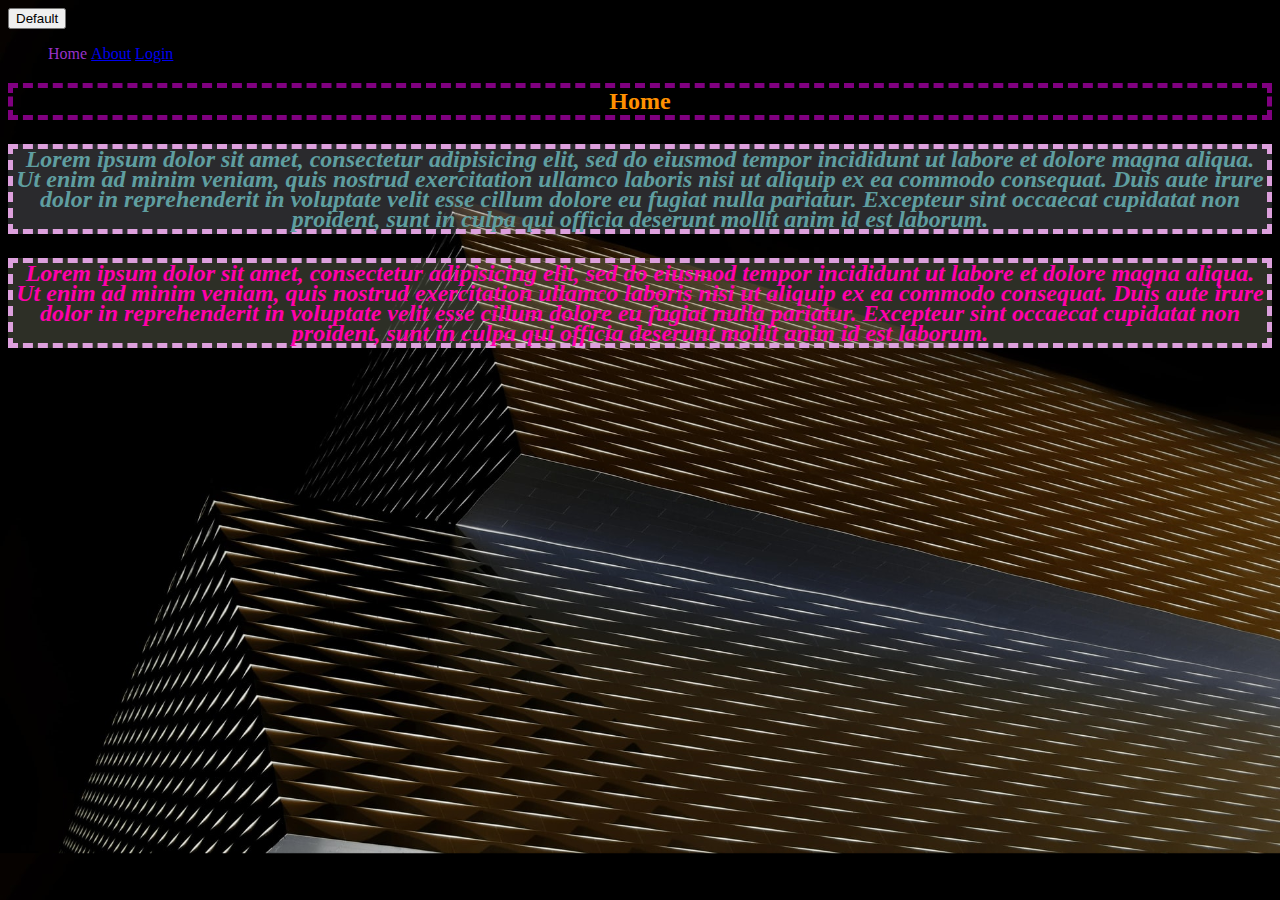
<file: Section_06/index.html>
<!DOCTYPE html>
<html>
<head>
  <title>My first website!</title>

  <link rel="stylesheet" type="text/css" href="style.css">

</head>
<body>
  <button class="btn btn-primary">Default</button>
  <header>
    <nav>
      <ul>
        <li>Home</li>
        <li><a href="about.html">About</a></li>
        <li><a href="login.html">Login</a></li>
      </ul>
    </nav>
  </header>
  <section>
    <h2>Home</h2>
   
    <div id="div1">
    <p class="webtext active">Lorem ipsum dolor sit amet, consectetur adipisicing elit, sed do eiusmod
    tempor incididunt ut labore et dolore magna aliqua. Ut enim ad minim veniam,
    quis nostrud exercitation ullamco laboris nisi ut aliquip ex ea commodo
    consequat. Duis aute irure dolor in reprehenderit in voluptate velit esse
    cillum dolore eu fugiat nulla pariatur. Excepteur sint occaecat cupidatat non
    proident, sunt in culpa qui officia deserunt mollit anim id est laborum.</p>
  </div>

  <div id="div2">
    <p class="webtext">Lorem ipsum dolor sit amet, consectetur adipisicing elit, sed do eiusmod
    tempor incididunt ut labore et dolore magna aliqua. Ut enim ad minim veniam,
    quis nostrud exercitation ullamco laboris nisi ut aliquip ex ea commodo
    consequat. Duis aute irure dolor in reprehenderit in voluptate velit esse
    cillum dolore eu fugiat nulla pariatur. Excepteur sint occaecat cupidatat non
    proident, sunt in culpa qui officia deserunt mollit anim id est laborum.</p>
  </div>

  </section>
</body>
</html>
</file>
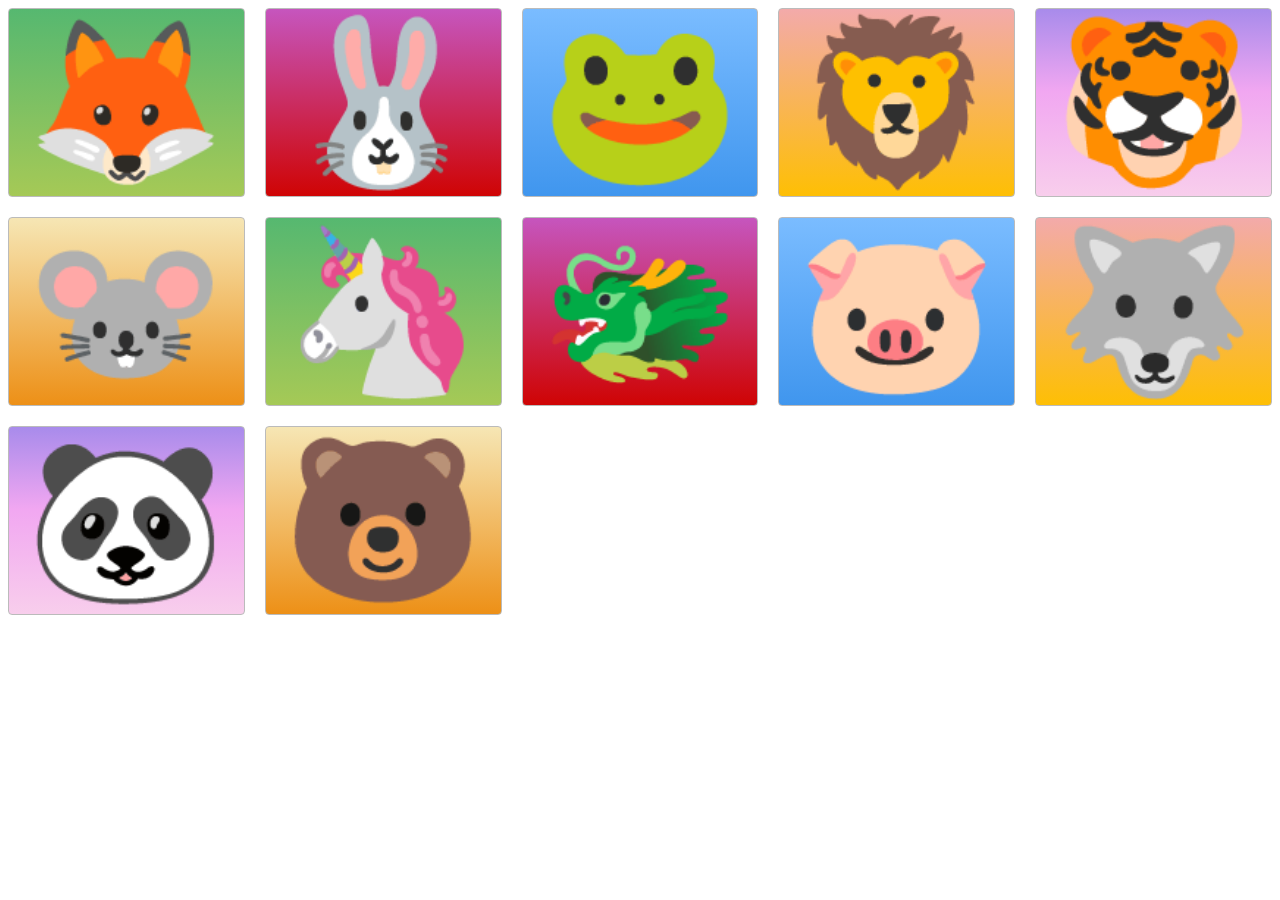
<file: Section_09/index.html>
<!DOCTYPE html>
<html>
<head>
  <title>Grid Master</title>
  <link rel="stylesheet" type="text/css" href="./style.css">
</head>
<body>
  <div class="container">
    <div class="zone green">🦊</div>
    <div class="zone red">🐰</div>
    <div class="zone blue">🐸</div>
    <div class="zone yellow">🦁</div>
    <div class="zone purple">🐯</div>
    <div class="zone brown">🐭</div>
    <div class="zone green">🦄</div>
    <div class="zone red">🐲</div>
    <div class="zone blue">🐷</div>
    <div class="zone yellow">🐺</div>
    <div class="zone purple">🐼</div>
    <div class="zone brown">🐻</div>
  </div>
</body>
</html>
</file>
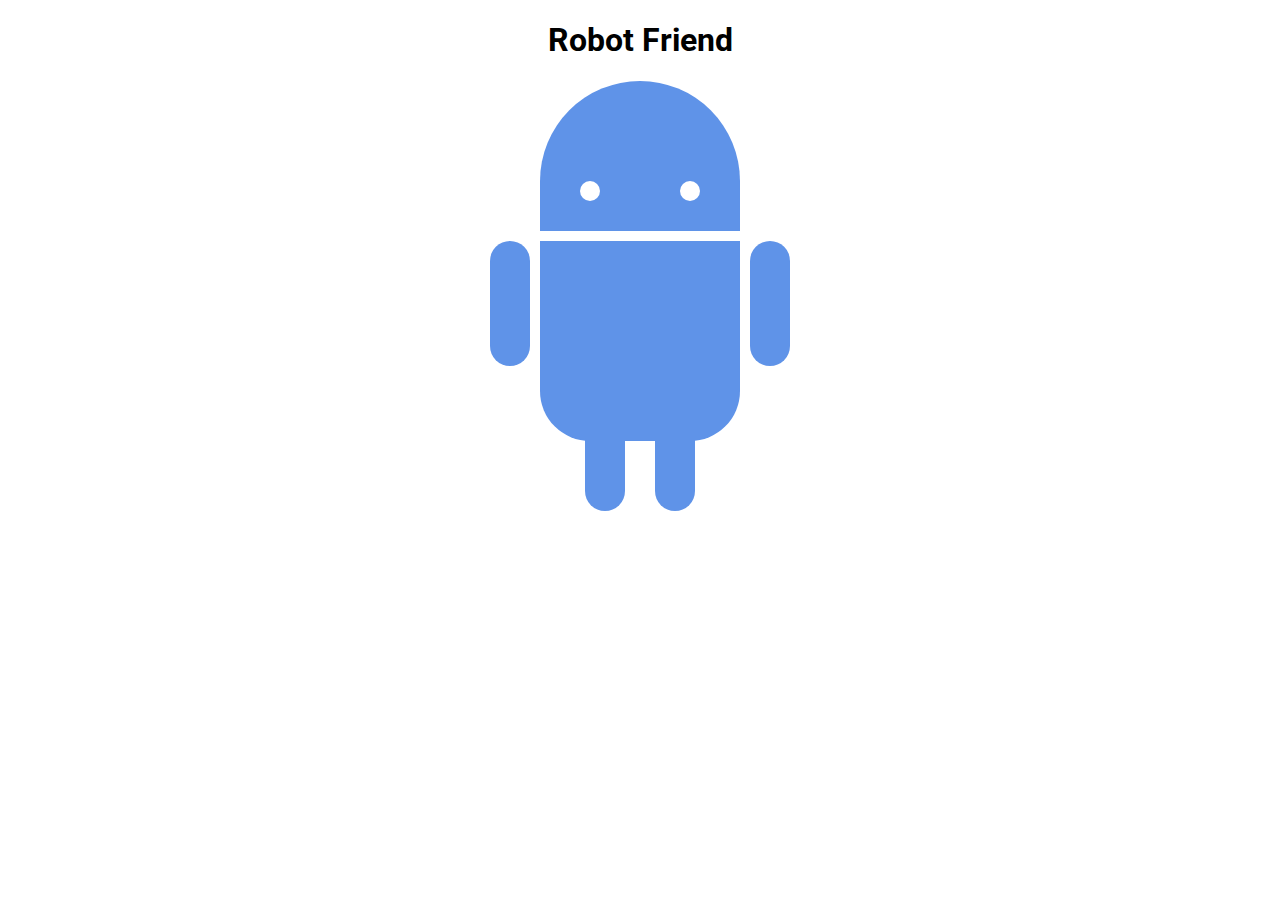
<file: Section_07/Robot_Ex1/index.html>
<!DOCTYPE html>
<html>
<head>
	<title>RoboPage</title>
	<link rel="stylesheet" type="text/css" href="style.css">
	<link href="https://fonts.googleapis.com/css?family=Roboto" rel="stylesheet">
</head>
<body>
	<h1>Robot Friend</h1>
	<div class="robots">
		<div class="android"> 
			<div class="head"> 
				<div class="eyes"> 
					<div class="left_eye"></div> 
					<div class="right_eye"></div>
				</div> 
			</div> 
			<div class="upper_body"> 
				<div class="left_arm"></div> 
				<div class="torso"></div> 
				<div class="right_arm"></div> 
			</div> 
			<div class="lower_body"> 
				<div class="left_leg"></div> 
				<div class="right_leg"></div> 
			</div> 
		</div>
	</div>
</body>
</html>
</file>
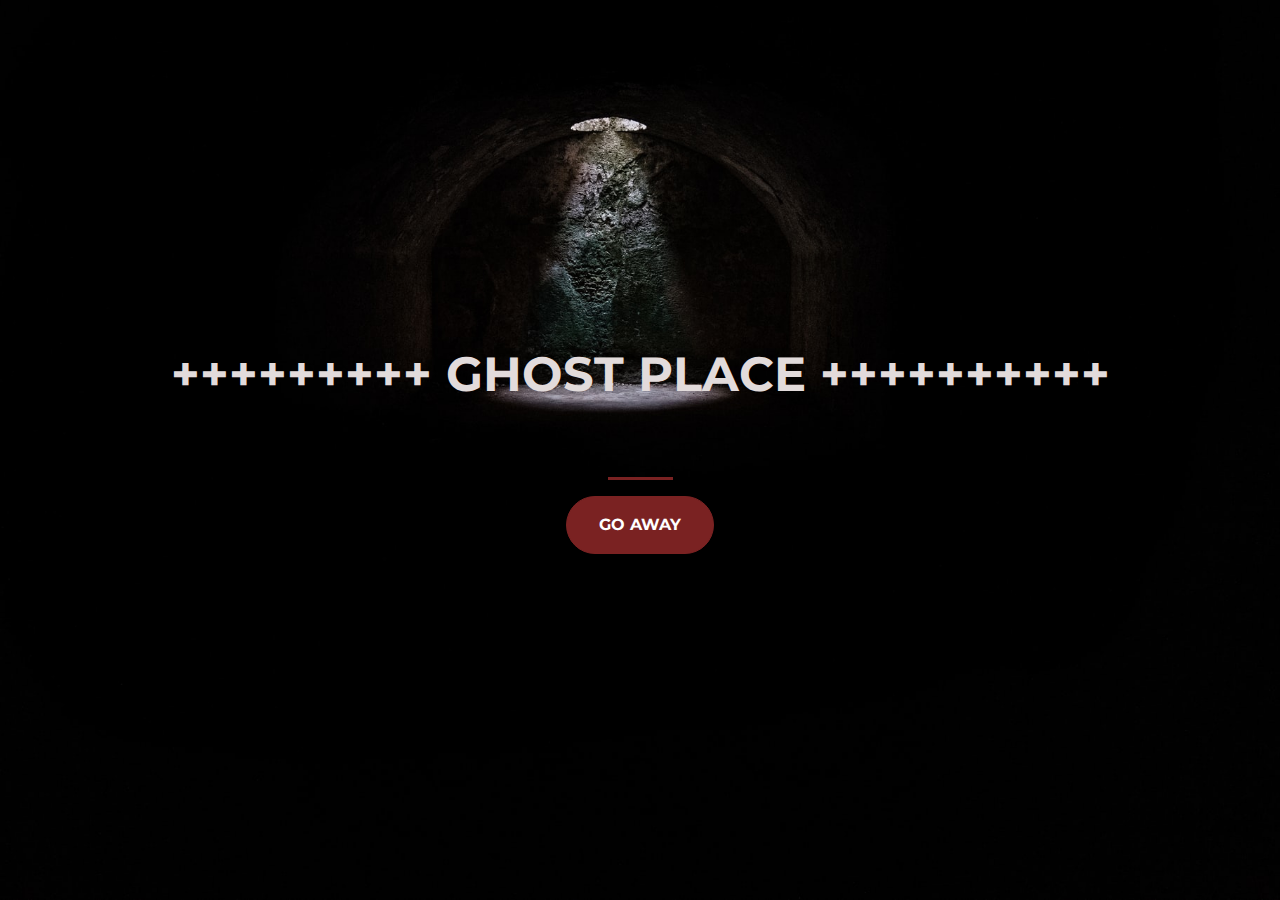
<file: Section_08/Startup_Landing_page/index.html>
<!DOCTYPE html>
<html>
  <head>
    <title>GhostPlace</title>
    <!-- Required meta tags -->
    <meta charset="utf-8">
    <meta name="viewport" content="width=device-width, initial-scale=1, shrink-to-fit=no">

    <!-- Google Fonts -->
    <link href="https://fonts.googleapis.com/css?family=Montserrat" rel="stylesheet">

    <!-- Bootstrap CSS from a CDN. This way you don't have to include the bootstrap file yourself -->
    <link rel="stylesheet" href="https://stackpath.bootstrapcdn.com/bootstrap/4.3.1/css/bootstrap.min.css" integrity="sha384-ggOyR0iXCbMQv3Xipma34MD+dH/1fQ784/j6cY/iJTQUOhcWr7x9JvoRxT2MZw1T" crossorigin="anonymous">
    
    <!-- Your own stylesheet -->
    <link rel="stylesheet" type="text/css" href="style.css">
  </head>
  <body>

    <div class="container d-flex align-items-center h-100">
      <div class="row">
        <header class="text-center col-12 ">
          <h1 class="text-uppercase">
            <strong> +++++++++ Ghost Place ++++++++++ </strong>
          </h1>

        </header>
        <div class="buffer col-12"></div>
        <section class="text-center col-12">
          <hr>
          <button class="btn btn-primary btn-xl">Go Away</button>  
        </section>
      </div>
    </div>
    
  </body>
</html>
</file>
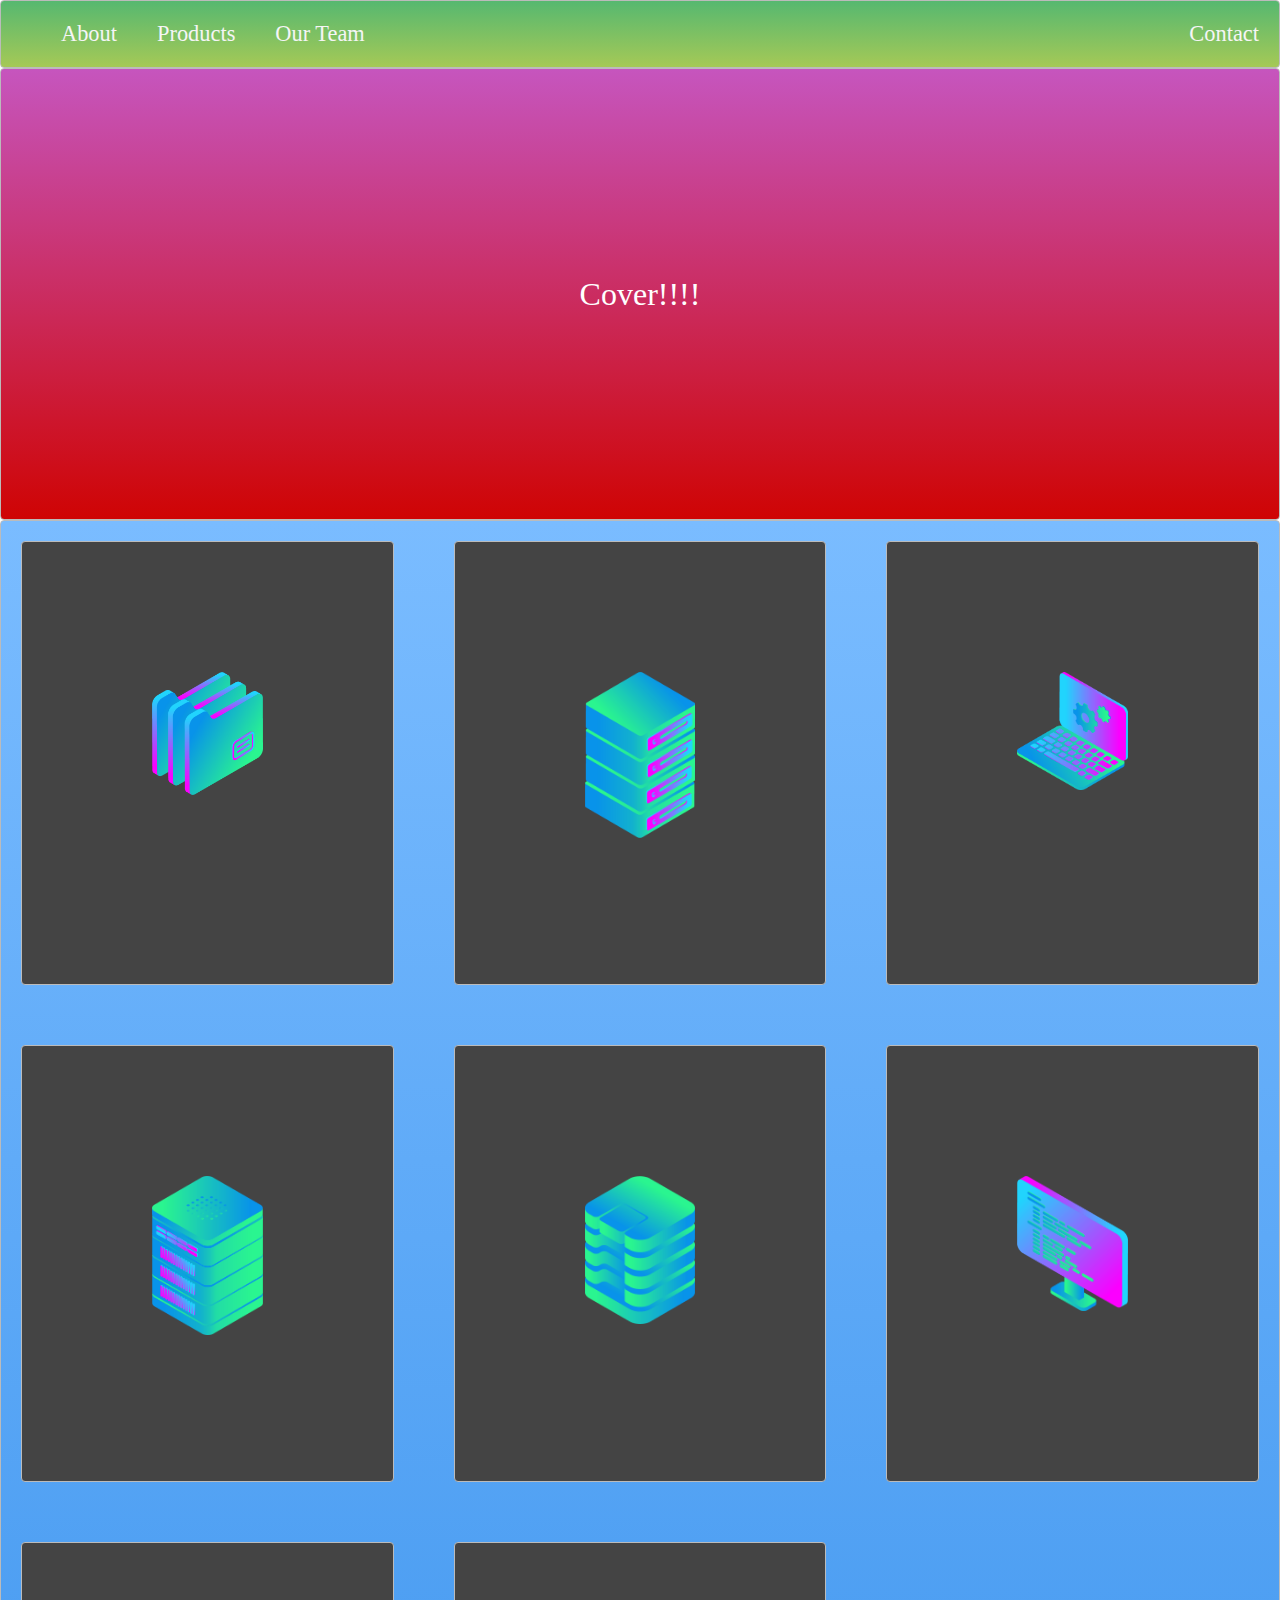
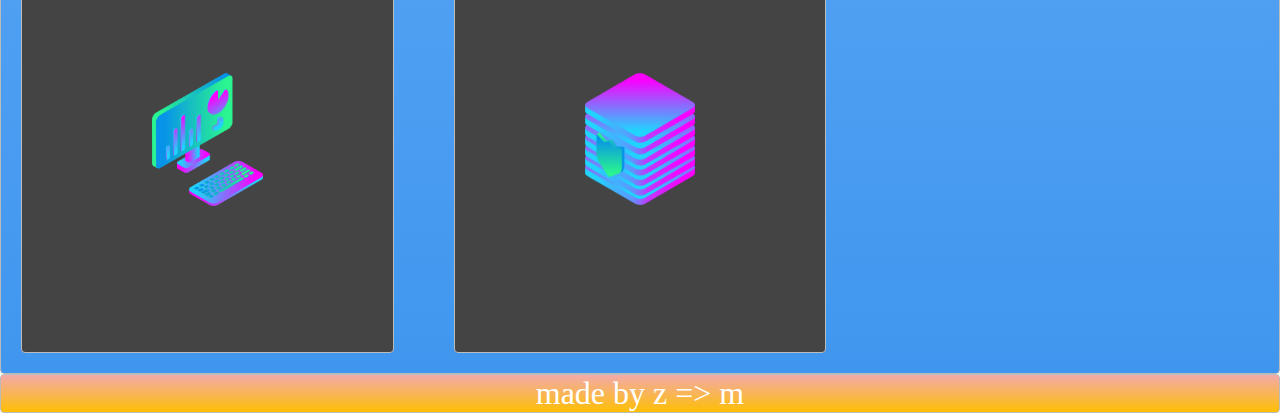
<file: Section_09/project-layout/index.html>
<!DOCTYPE html>
<html>
<head>
  <title>Layout Master</title>
  <link rel="stylesheet" type="text/css" href="./style.css">
</head>
<body>
  <nav class="zone green">
    <ul class="main-nav">
        <li><a href="">About</a></li>
        <li><a href="">Products</a></li>
        <li><a href="">Our Team</a></li>
        <li class="push"><a href="">Contact</a></li>
    </ul>
  </nav>
  <div class="container zone red">Cover!!!!</div>
  <div class="zone blue grid-wrapper">
    <div class="box zone"><img src="./img/files_2.png"></div>
    <div class="box zone"><img src="./img/server_2_2.png"></div>
    <div class="box zone"><img src="./img/monitor_settings_2.png"></div>
    <div class="box zone"><img src="./img/server_3.png"></div>
    <div class="box zone"><img src="./img/data_storage_2_2.png"></div>
    <div class="box zone"><img src="./img/monitor_coding_2.png"></div>
    <div class="box zone"><img src="./img/desktop_analytics_2.png"></div>
    <div class="box zone"><img src="./img/server_safe_2.png"></div>
  </div>
  <footer class="zone yellow">made by z => m</footer>
</div>
</body>
</html>
</file>
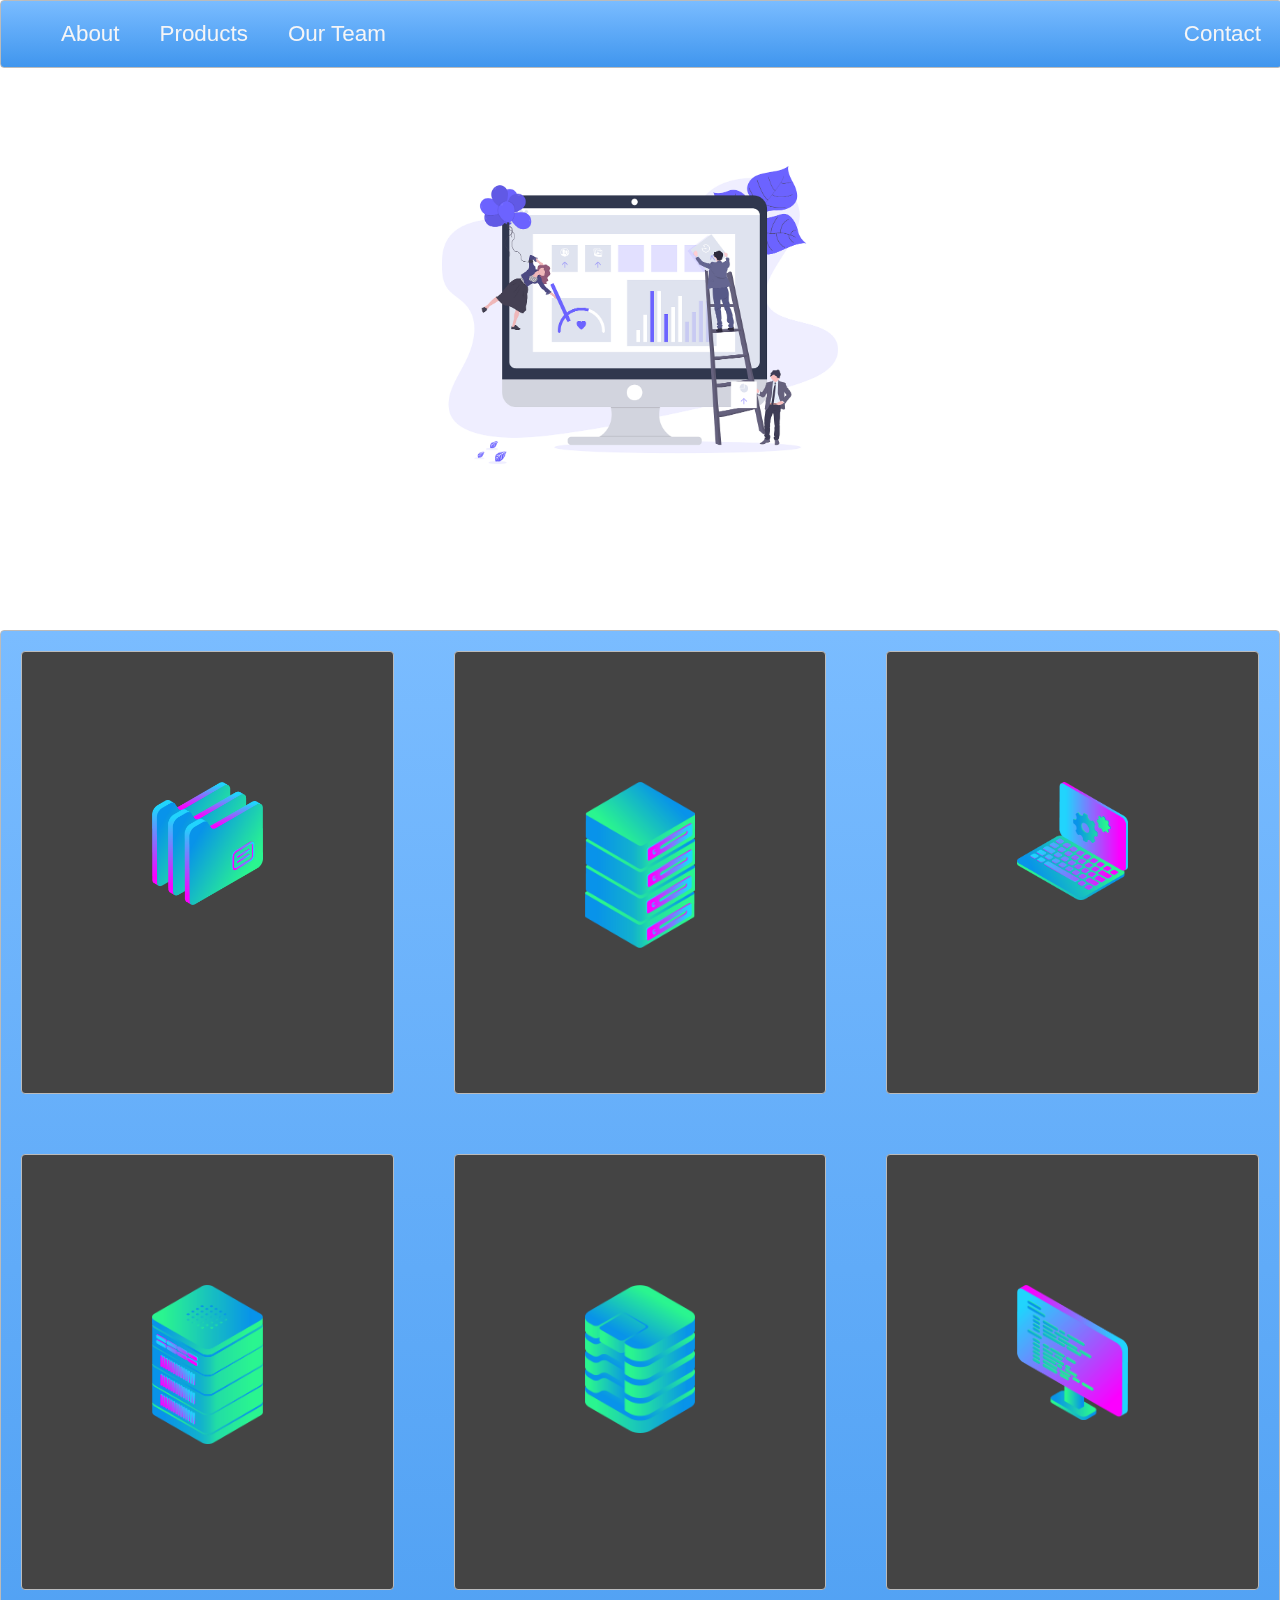
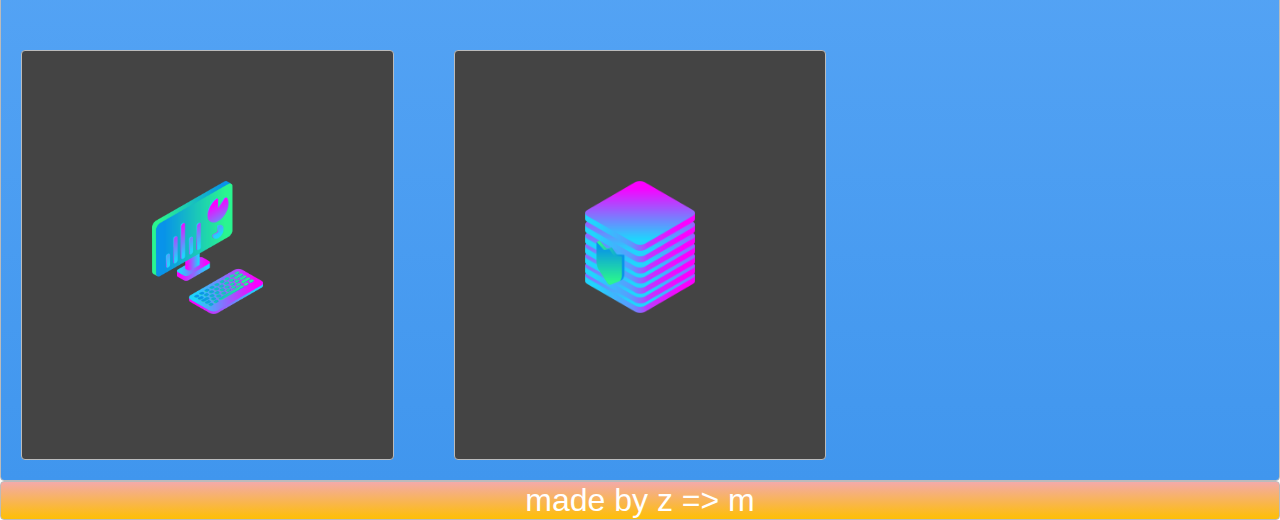
<file: Section_09/project-prettify/index.html>
<!DOCTYPE html>
<html>
<head>
  <title>Layout Master</title>
  <link rel="stylesheet" type="text/css" href="./style.css">
</head>
<body>
  <nav class="zone blue sticky">
      <ul class="main-nav">
          <li><a href="">About</a></li>
          <li><a href="">Products</a></li>
          <li><a href="">Our Team</a></li>
          <li class="push"><a href="">Contact</a></li>
  </ul>
  </nav>
  <div class="container"><img class="cover" src="./img/undraw.png"></div>
  <div class="zone blue grid-wrapper">
    <div class="box zone"><img src="./img/files_2.png"></div>
    <div class="box zone"><img src="./img/server_2_2.png"></div>
    <div class="box zone"><img src="./img/monitor_settings_2.png"></div>
    <div class="box zone"><img src="./img/server_3.png"></div>
    <div class="box zone"><img src="./img/data_storage_2_2.png"></div>
    <div class="box zone"><img src="./img/monitor_coding_2.png"></div>
    <div class="box zone"><img src="./img/desktop_analytics_2.png"></div>
    <div class="box zone"><img src="./img/server_safe_2.png"></div>
  </div>
  <footer class="zone yellow">made by z => m</footer>
</div>
</body>
</html>
</file>
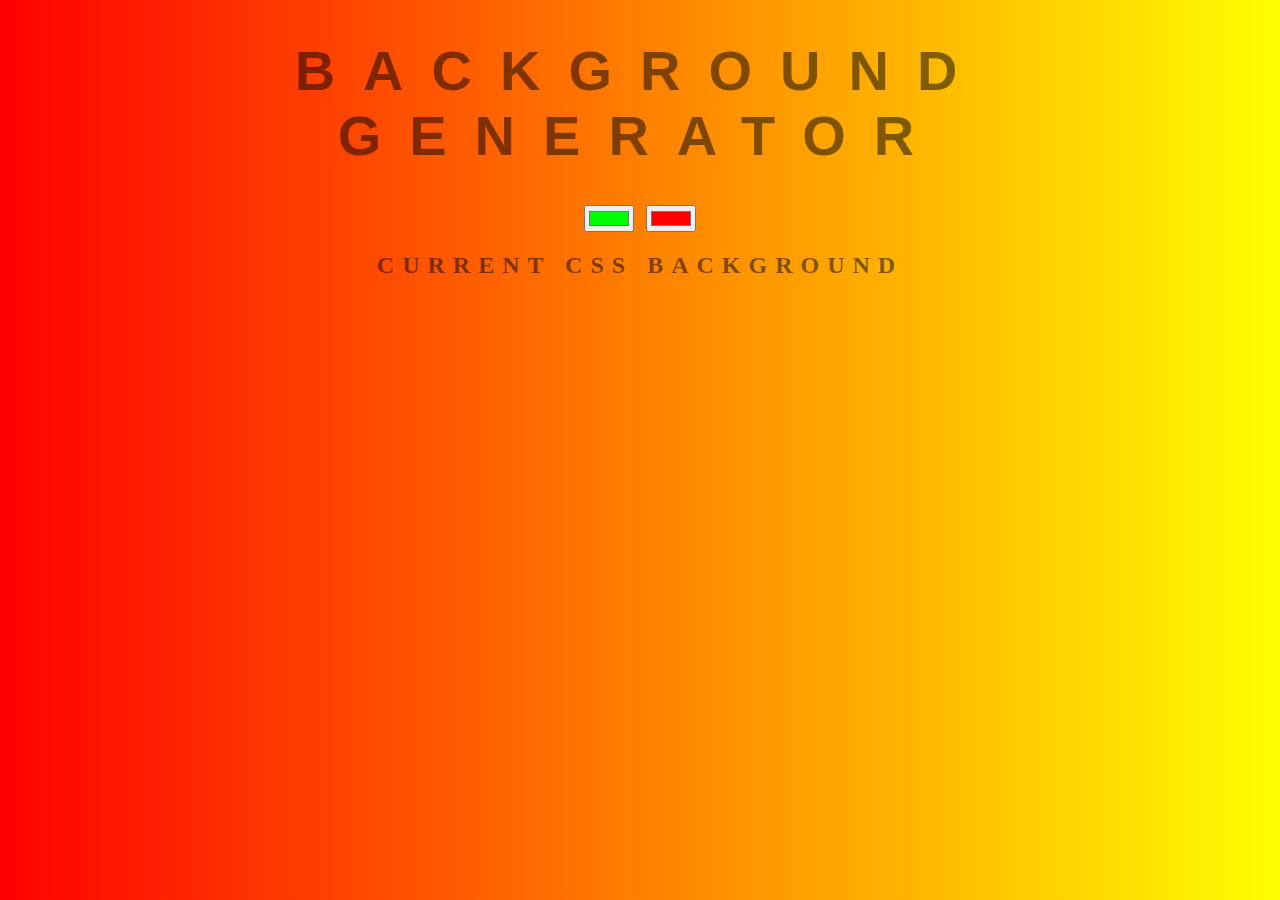
<file: Section_12/BackGroundgenerator/index.html>
<!DOCTYPE html>
<html>
<head>
	<title>Gradient Background</title>
	<link rel="stylesheet" type="text/css" href="style.css">
</head>
<body id="gradient">
	<h1>Background Generator</h1>
	<input class="color1" type="color" name="color1" value="#00ff00">
	<input class="color2" type="color" name="color2" value="#ff0000">
	<h2>Current CSS Background</h2>
	<h3></h3>
	<script type="text/javascript" src="script.js"></script>
</body>
</html>
</file>
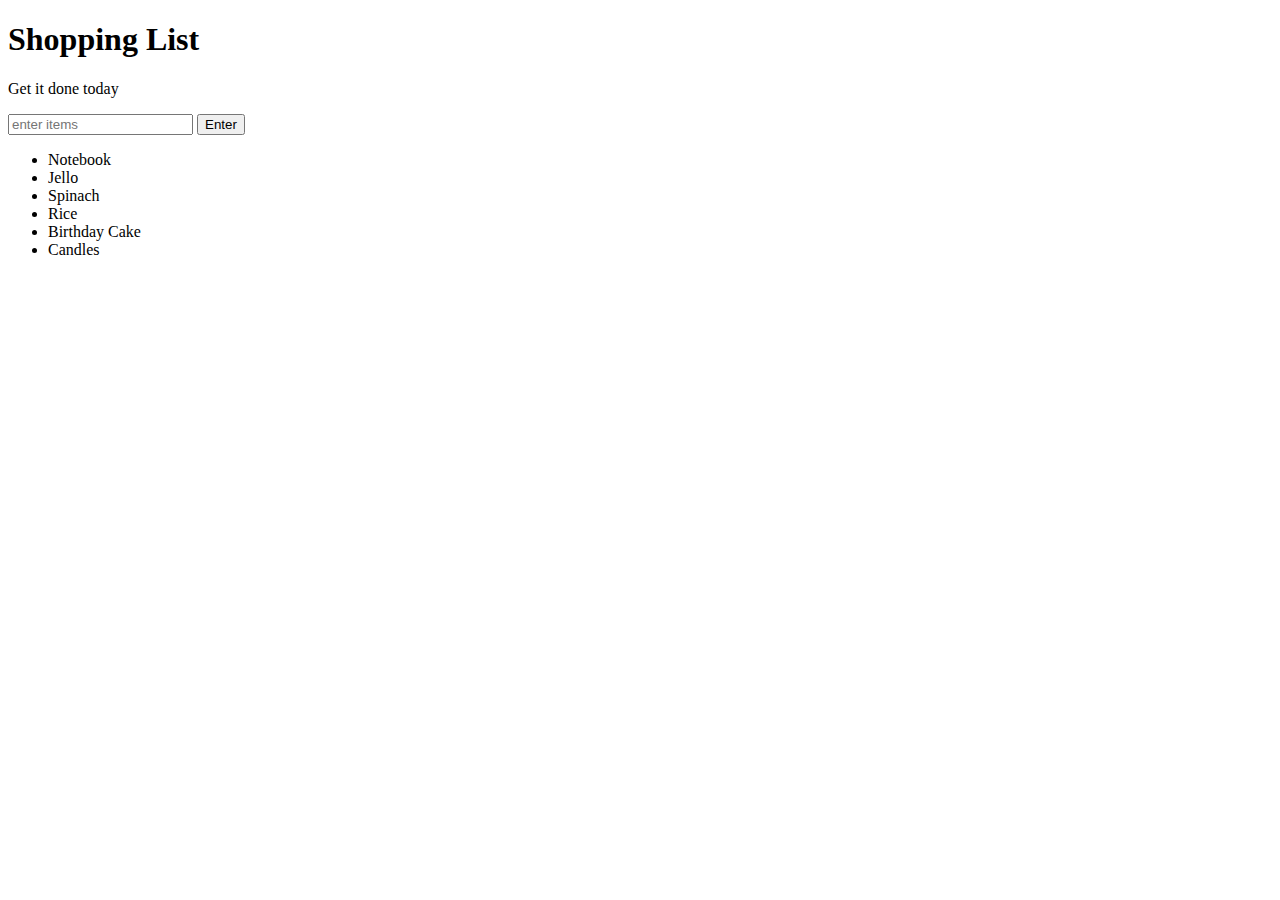
<file: Section_12/DOM_Events/index.html>
<!DOCTYPE html>
<html>
<head>
	<title>Javascript + DOM</title>
	<link rel="stylesheet" type="text/css" href="style.css">
</head>
<body>
	<h1>Shopping List</h1>
	<p id="first">Get it done today</p>
	<input id="userinput" type="text" placeholder="enter items">
	<button id="enter">Enter</button>
	<ul>
		<li class="bold red" random="23">Notebook</li>
		<li>Jello</li>
		<li>Spinach</li>
		<li>Rice</li>
		<li>Birthday Cake</li>
		<li>Candles</li>
	</ul>
	<script type="text/javascript" src="script.js"></script>
</body>
</html>
</file>
<file: Section_06/style.css>
body {
    background-image: url(cyber_building.jpg);
    background-size: cover;
}

h2 {
    color: rgb(255, 145, 0);
    text-align: center;
    
    /* Add border */
    border: 5px dashed purple;

    /* Add pointer when mouse over text */
    cursor: pointer;
}

p {
    
    text-align: center;
    
    /* Add border */
    border: 5px dashed purple;

    /* Add pointer when mouse over text */
    cursor: pointer;
}

p {
    color: rgb(255, 0, 170);
    line-height: 20px;
    font-style: italic;
    font-weight: bold;
    font-size: 150%;
    font-family: 'Poiret One', cursive;
    
}

img {

    float: left;
}

footer {
    clear: both;
    text-align: center;
    color: azure;
   
   
}



li {
    color: darkorchid;

    /* Remove dots from list */
    list-style: none;

    /* Align side by side list */

    display: inline;
}

/* Apply style by class */
.webtext{
    border: 5px dashed plum;
}

.active{
    color: cadetblue;
}

/* Apply style by id */
#div1{
    background: rgba(209, 209, 223, 0.2);
}

#div2{
    background: rgba(226, 235, 189, 0.2);
}
</file>
<file: Section_09/style.css>
.container{
    display: grid;
    gap: 20px;
    grid-template-columns: repeat(auto-fill, minmax(200px, 1fr));
    grid-template-rows: 1fr;
}
.zone {
    cursor:pointer;
    /* display:inline-block; Using display grid avobe instead */
    text-align: center;
    font-size:10em;
    border-radius:4px;
    border:1px solid #bbb;
    transition: all 0.3s linear;
}

.zone:hover {
    -webkit-box-shadow:rgba(0,0,0,0.8) 0px 5px 15px, inset rgba(0,0,0,0.15) 0px -10px 20px;
    -moz-box-shadow:rgba(0,0,0,0.8) 0px 5px 15px, inset rgba(0,0,0,0.15) 0px -10px 20px;
    -o-box-shadow:rgba(0,0,0,0.8) 0px 5px 15px, inset rgba(0,0,0,0.15) 0px -10px 20px;
    box-shadow:rgba(0,0,0,0.8) 0px 5px 15px, inset rgba(0,0,0,0.15) 0px -10px 20px;
}


/*https://paulund.co.uk/how-to-create-shiny-css-buttons*/
/***********************************************************************
 *  Green Background
 **********************************************************************/
.green{
    background: #56B870; /* Old browsers */
    background: -moz-linear-gradient(top, #56B870 0%, #a5c956 100%); /* FF3.6+ */
    background: -webkit-gradient(linear, left top, left bottom, color-stop(0%,#56B870), color-stop(100%,#a5c956)); /* Chrome,Safari4+ */
    background: -webkit-linear-gradient(top, #56B870 0%,#a5c956 100%); /* Chrome10+,Safari5.1+ */
    background: -o-linear-gradient(top, #56B870 0%,#a5c956 100%); /* Opera 11.10+ */
    background: -ms-linear-gradient(top, #56B870 0%,#a5c956 100%); /* IE10+ */
    background: linear-gradient(top, #56B870 0%,#a5c956 100%); /* W3C */
}

/***********************************************************************
 *  Red Background
 **********************************************************************/
.red{
    background: #C655BE; /* Old browsers */
    background: -moz-linear-gradient(top, #C655BE 0%, #cf0404 100%); /* FF3.6+ */
    background: -webkit-gradient(linear, left top, left bottom, color-stop(0%,#C655BE), color-stop(100%,#cf0404)); /* Chrome,Safari4+ */
    background: -webkit-linear-gradient(top, #C655BE 0%,#cf0404 100%); /* Chrome10+,Safari5.1+ */
    background: -o-linear-gradient(top, #C655BE 0%,#cf0404 100%); /* Opera 11.10+ */
    background: -ms-linear-gradient(top, #C655BE 0%,#cf0404 100%); /* IE10+ */
    background: linear-gradient(top, #C655BE 0%,#cf0404 100%); /* W3C */
}

/***********************************************************************
 *  Yellow Background
 **********************************************************************/
.yellow{
    background: #F3AAAA; /* Old browsers */
    background: -moz-linear-gradient(top, #F3AAAA 0%, #febf04 100%); /* FF3.6+ */
    background: -webkit-gradient(linear, left top, left bottom, color-stop(0%,#F3AAAA), color-stop(100%,#febf04)); /* Chrome,Safari4+ */
    background: -webkit-linear-gradient(top, #F3AAAA 0%,#febf04 100%); /* Chrome10+,Safari5.1+ */
    background: -o-linear-gradient(top, #F3AAAA 0%,#febf04 100%); /* Opera 11.10+ */
    background: -ms-linear-gradient(top, #F3AAAA 0%,#febf04 100%); /* IE10+ */
    background: linear-gradient(top, #F3AAAA 0%,#febf04 100%); /* W3C */
}

/***********************************************************************
 *  Blue Background
 **********************************************************************/
.blue{
    background: #7abcff; /* Old browsers */
    background: -moz-linear-gradient(top, #7abcff 0%, #60abf8 44%, #4096ee 100%); /* FF3.6+ */
    background: -webkit-gradient(linear, left top, left bottom, color-stop(0%,#7abcff), color-stop(44%,#60abf8), color-stop(100%,#4096ee)); /* Chrome,Safari4+ */
    background: -webkit-linear-gradient(top, #7abcff 0%,#60abf8 44%,#4096ee 100%); /* Chrome10+,Safari5.1+ */
    background: -o-linear-gradient(top, #7abcff 0%,#60abf8 44%,#4096ee 100%); /* Opera 11.10+ */
    background: -ms-linear-gradient(top, #7abcff 0%,#60abf8 44%,#4096ee 100%); /* IE10+ */
    background: linear-gradient(top, #7abcff 0%,#60abf8 44%,#4096ee 100%); /* W3C */
}

/***********************************************************************
 *  Purple Background
 **********************************************************************/
.purple {
    background: #A88BEB; /* Old browsers */
    background: -moz-linear-gradient(top, #A88BEB 0%, #F1A7F1 44%, #F8CEEC 100%); /* FF3.6+ */
    background: -webkit-gradient(linear, left top, left bottom, color-stop(0%,#A88BEB), color-stop(44%,#F1A7F1), color-stop(100%,#F8CEEC)); /* Chrome,Safari4+ */
    background: -webkit-linear-gradient(top, #A88BEB 0%,#F1A7F1 44%,#F8CEEC 100%); /* Chrome10+,Safari5.1+ */
    background: -o-linear-gradient(top, #A88BEB 0%,#F1A7F1 44%,#F8CEEC 100%); /* Opera 11.10+ */
    background: -ms-linear-gradient(top, #A88BEB 0%,#F1A7F1 44%,#F8CEEC 100%); /* IE10+ */
    background: linear-gradient(top, #A88BEB 0%,#F1A7F1 44%,#F8CEEC 100%); /* W3C */
}

/***********************************************************************
 *  Brown Background
 **********************************************************************/
.brown {
    background: #f6e6b4; /* Old browsers */
    background: -moz-linear-gradient(top, #f6e6b4 0%, #ed9017 100%); /* FF3.6+ */
    background: -webkit-gradient(linear, left top, left bottom, color-stop(0%,#f6e6b4), color-stop(100%,#ed9017)); /* Chrome,Safari4+ */
    background: -webkit-linear-gradient(top, #f6e6b4 0%,#ed9017 100%); /* Chrome10+,Safari5.1+ */
    background: -o-linear-gradient(top, #f6e6b4 0%,#ed9017 100%); /* Opera 11.10+ */
    background: -ms-linear-gradient(top, #f6e6b4 0%,#ed9017 100%); /* IE10+ */
    background: linear-gradient(top, #f6e6b4 0%,#ed9017 100%); /* W3C */
    filter: progid:DXImageTransform.Microsoft.gradient( startColorstr='#f6e6b4', endColorstr='#ed9017',GradientType=0 ); /* IE6-9 */
}
</file>
<file: Section_07/Robot_Ex1/style.css>
h1 {
	text-align: center;
	font-family: 'Roboto', sans-serif;
}

.robots {
	flex-wrap: wrap;
	display: flex;
	justify-content: center;
}

.head, 
.left_arm, 
.torso, 
.right_arm, 
.left_leg, 
.right_leg {
	 background-color: #5f93e8;
}

.head { 
	width: 200px; 
	margin: 0 auto; 
	height: 150px; 
	border-radius: 200px 200px 0 0; 
	margin-bottom: 10px;
} 

.eyes {
	display: flex;
}

.head:hover {
	width: 300px;
    transition: 1s ease-in-out;
}

.upper_body { 
	width: 300px; 
	height: 150px;
	display: flex; 
	
} 

.left_arm, .right_arm { 
	width: 40px; 
	height: 125px;
	border-radius: 100px; 
} 

.left_arm { 
	margin-right: 10px; 
} 

.right_arm { 
	margin-left: 10px; 
} 

.torso { 
	width: 200px; 
	height: 200px;
	border-radius: 0 0 50px 50px; 
	
} 

.lower_body { 
	display: flex;
	width: 200px; 
	height: 200px;
	/* This is another useful property. Hmm what do you think it does?*/
	margin: 0 auto;

} 

.left_leg, .right_leg { 
	width: 40px; 
	height: 120px;
	border-radius: 0 0 100px 100px; 
} 

.left_leg { 
	margin-left: 45px; 
} 

.left_leg:hover {
	-webkit-transform: rotate(20deg);
    -moz-transform: rotate(20deg);
    -o-transform: rotate(20deg);
    -ms-transform: rotate(20deg);
    transform: rotate(20deg);
}

.right_leg { 
	margin-left: 30px; 
}

.left_eye, .right_eye { 
	width: 20px; 
	height: 20px; 
	border-radius: 15px; 
	background-color: white;  
} 

.left_eye { 
	/* These properties are new and you haven't encountered
	in this course. Check out CSS Tricks to see what it does! */
	position: relative; 
	top: 100px; 
	left: 40px; 
} 

.right_eye { 
	position: relative; 
	top: 100px; 
	left: 120px; 
}
</file>
<file: Section_08/Startup_Landing_page/style.css>
body,
html {
  width: 100%;
  height: 100%;
  font-family: 'Montserrat', sans-serif;
  background: url(ghostPlace.jpg) no-repeat center center fixed; 
  -webkit-background-size: cover;
  -moz-background-size: cover;
  -o-background-size: cover;
  background-size: cover;
}

h1 {
  font-size: 3rem;
    color: #e2dbdb;
}

hr {
  border-color: rgb(122, 34, 34);
  border-width: 3px;
  max-width: 65px;
}
.buffer {
  height: 50px;
}
.btn {
    font-weight: 700;
    border-radius: 300px;
    text-transform: uppercase;
}

.btn-primary {
  background-color: rgb(122, 34, 34);
  border-color: rgb(122, 34, 34);
}

.btn-primary:hover {
    background-color: rgb(150, 15, 15);
    border-color: rgb(150, 15, 15);
    border-width: 4px;
}

.btn-xl {
  padding: 1rem 2rem;

}
</file>
<file: Section_09/project-layout/style.css>
body {
    margin: 0 auto;
}

.zone {
    /*padding:30px 50px;*/
    /*cursor:pointer;*/
    color:#FFF;
    font-size:2em;
    border-radius:4px;
    border:1px solid #bbb;
    transition: all 0.3s linear;
}

.zone:hover {
    -webkit-box-shadow:rgba(0,0,0,0.8) 0px 5px 15px, inset rgba(0,0,0,0.15) 0px -10px 20px;
    -moz-box-shadow:rgba(0,0,0,0.8) 0px 5px 15px, inset rgba(0,0,0,0.15) 0px -10px 20px;
    -o-box-shadow:rgba(0,0,0,0.8) 0px 5px 15px, inset rgba(0,0,0,0.15) 0px -10px 20px;
    box-shadow:rgba(0,0,0,0.8) 0px 5px 15px, inset rgba(0,0,0,0.15) 0px -10px 20px;
}

/***********************************************************************
 *  Nav Bar
 **********************************************************************/
.main-nav {
    display: flex;
    list-style: none;
    margin: 0;
    font-size: 0.7em;
}

@media only screen and (max-width: 600px) {
    .main-nav {
        font-size: 0.5em;
        padding: 0;
    }
}

.push {
    margin-left: auto;
}

li {
    padding: 20px;
}

a {
    color: #f5f5f6;
    text-decoration: none;
}
    

/***********************************************************************
 *  Cover
 **********************************************************************/
.container {
    /*show heigh: auto*/
    height: 50vh; 
    display: flex;
    align-items: center;
    justify-content: center;
}

/***********************************************************************
 *  Grid Panel
 **********************************************************************/
.grid-wrapper {
    display: grid;
    grid-template-columns: repeat(auto-fill, minmax(350px, 1fr));
    grid-gap: 20px;
}

.box {
    background-color: #444;
    padding: 130px;
    margin: 20px;
}

.box > img {
    width: 100%;
}

/***********************************************************************
 *  Footer
 **********************************************************************/
footer {
    text-align: center;
}

/*https://paulund.co.uk/how-to-create-shiny-css-buttons*/
/***********************************************************************
 *  Green Background
 **********************************************************************/
.green {
    background: #56B870; /* Old browsers */
    background: -moz-linear-gradient(top, #56B870 0%, #a5c956 100%); /* FF3.6+ */
    background: -webkit-gradient(linear, left top, left bottom, color-stop(0%,#56B870), color-stop(100%,#a5c956)); /* Chrome,Safari4+ */
    background: -webkit-linear-gradient(top, #56B870 0%,#a5c956 100%); /* Chrome10+,Safari5.1+ */
    background: -o-linear-gradient(top, #56B870 0%,#a5c956 100%); /* Opera 11.10+ */
    background: -ms-linear-gradient(top, #56B870 0%,#a5c956 100%); /* IE10+ */
    background: linear-gradient(top, #56B870 0%,#a5c956 100%); /* W3C */
}

/***********************************************************************
 *  Red Background
 **********************************************************************/
.red {
    background: #C655BE; /* Old browsers */
    background: -moz-linear-gradient(top, #C655BE 0%, #cf0404 100%); /* FF3.6+ */
    background: -webkit-gradient(linear, left top, left bottom, color-stop(0%,#C655BE), color-stop(100%,#cf0404)); /* Chrome,Safari4+ */
    background: -webkit-linear-gradient(top, #C655BE 0%,#cf0404 100%); /* Chrome10+,Safari5.1+ */
    background: -o-linear-gradient(top, #C655BE 0%,#cf0404 100%); /* Opera 11.10+ */
    background: -ms-linear-gradient(top, #C655BE 0%,#cf0404 100%); /* IE10+ */
    background: linear-gradient(top, #C655BE 0%,#cf0404 100%); /* W3C */
}

/***********************************************************************
 *  Yellow Background
 **********************************************************************/
.yellow {
    background: #F3AAAA; /* Old browsers */
    background: -moz-linear-gradient(top, #F3AAAA 0%, #febf04 100%); /* FF3.6+ */
    background: -webkit-gradient(linear, left top, left bottom, color-stop(0%,#F3AAAA), color-stop(100%,#febf04)); /* Chrome,Safari4+ */
    background: -webkit-linear-gradient(top, #F3AAAA 0%,#febf04 100%); /* Chrome10+,Safari5.1+ */
    background: -o-linear-gradient(top, #F3AAAA 0%,#febf04 100%); /* Opera 11.10+ */
    background: -ms-linear-gradient(top, #F3AAAA 0%,#febf04 100%); /* IE10+ */
    background: linear-gradient(top, #F3AAAA 0%,#febf04 100%); /* W3C */
}

/***********************************************************************
 *  Blue Background
 **********************************************************************/
.blue {
    background: #7abcff; /* Old browsers */
    background: -moz-linear-gradient(top, #7abcff 0%, #60abf8 44%, #4096ee 100%); /* FF3.6+ */
    background: -webkit-gradient(linear, left top, left bottom, color-stop(0%,#7abcff), color-stop(44%,#60abf8), color-stop(100%,#4096ee)); /* Chrome,Safari4+ */
    background: -webkit-linear-gradient(top, #7abcff 0%,#60abf8 44%,#4096ee 100%); /* Chrome10+,Safari5.1+ */
    background: -o-linear-gradient(top, #7abcff 0%,#60abf8 44%,#4096ee 100%); /* Opera 11.10+ */
    background: -ms-linear-gradient(top, #7abcff 0%,#60abf8 44%,#4096ee 100%); /* IE10+ */
    background: linear-gradient(top, #7abcff 0%,#60abf8 44%,#4096ee 100%); /* W3C */
}
</file>
<file: Section_09/project-prettify/style.css>
body {
    margin: 0 auto;
    font-family: Arial;
}

.zone {
    /*padding:30px 50px;*/
    cursor:pointer;
    color:#FFF;
    font-size:2em;
    border-radius:4px;
    border:1px solid #bbb;
    transition: all 0.3s linear;
}

.zone:hover {
    -webkit-box-shadow:rgba(0,0,0,0.8) 0px 5px 15px, inset rgba(0,0,0,0.15) 0px -10px 20px;
    -moz-box-shadow:rgba(0,0,0,0.8) 0px 5px 15px, inset rgba(0,0,0,0.15) 0px -10px 20px;
    -o-box-shadow:rgba(0,0,0,0.8) 0px 5px 15px, inset rgba(0,0,0,0.15) 0px -10px 20px;
    box-shadow:rgba(0,0,0,0.8) 0px 5px 15px, inset rgba(0,0,0,0.15) 0px -10px 20px;
}

/***********************************************************************
 *  Nav Bar
 **********************************************************************/
.main-nav {
    display: flex;
    list-style: none;
    margin: 0;
    font-size: 0.7em;
}

@media only screen and (max-width: 600px) {
    .main-nav {
        font-size: 0.5em;
        padding: 0;
    }
}

.push {
    margin-left: auto;
}

li {
    padding: 20px;
}

a {
    color: #f5f5f6;
    text-decoration: none;
}

.sticky {
  position: fixed;
  top: 0;
  width: 100%;
}

/***********************************************************************
 *  Cover
 **********************************************************************/
.container {
    /*show heigh: auto*/
    height: 70vh; 
    display: flex;
    align-items: center;
    justify-content: center;
}

.cover {
    width: 30rem;
}

/***********************************************************************
 *  Grid Panel
 **********************************************************************/
.grid-wrapper {
    display: grid;
    grid-template-columns: repeat(auto-fill, minmax(350px, 1fr));
    grid-gap: 20px;
}

.box {
    background-color: #444;
    padding: 130px;
    margin: 20px;
}

.box > img {
    width: 100%;
}

.box:hover {
    -webkit-transform: rotate(-7deg);
    -moz-transform: rotate(-7deg);
    -o-transform: rotate(-7deg);
    transform: rotate(-7deg);
}

.box > img {
    width: 100%;
    height: auto;
}

/***********************************************************************
 *  Footer
 **********************************************************************/
footer {
    text-align: center;
    background-color: #444;
}

/*https://paulund.co.uk/how-to-create-shiny-css-buttons*/
/***********************************************************************
 *  Green Background
 **********************************************************************/
.green {
    background: #56B870; /* Old browsers */
    background: -moz-linear-gradient(top, #56B870 0%, #a5c956 100%); /* FF3.6+ */
    background: -webkit-gradient(linear, left top, left bottom, color-stop(0%,#56B870), color-stop(100%,#a5c956)); /* Chrome,Safari4+ */
    background: -webkit-linear-gradient(top, #56B870 0%,#a5c956 100%); /* Chrome10+,Safari5.1+ */
    background: -o-linear-gradient(top, #56B870 0%,#a5c956 100%); /* Opera 11.10+ */
    background: -ms-linear-gradient(top, #56B870 0%,#a5c956 100%); /* IE10+ */
    background: linear-gradient(top, #56B870 0%,#a5c956 100%); /* W3C */
}

/***********************************************************************
 *  Red Background
 **********************************************************************/
.red {
    background: #C655BE; /* Old browsers */
    background: -moz-linear-gradient(top, #C655BE 0%, #cf0404 100%); /* FF3.6+ */
    background: -webkit-gradient(linear, left top, left bottom, color-stop(0%,#C655BE), color-stop(100%,#cf0404)); /* Chrome,Safari4+ */
    background: -webkit-linear-gradient(top, #C655BE 0%,#cf0404 100%); /* Chrome10+,Safari5.1+ */
    background: -o-linear-gradient(top, #C655BE 0%,#cf0404 100%); /* Opera 11.10+ */
    background: -ms-linear-gradient(top, #C655BE 0%,#cf0404 100%); /* IE10+ */
    background: linear-gradient(top, #C655BE 0%,#cf0404 100%); /* W3C */
}

/***********************************************************************
 *  Yellow Background
 **********************************************************************/
.yellow {
    background: #F3AAAA; /* Old browsers */
    background: -moz-linear-gradient(top, #F3AAAA 0%, #febf04 100%); /* FF3.6+ */
    background: -webkit-gradient(linear, left top, left bottom, color-stop(0%,#F3AAAA), color-stop(100%,#febf04)); /* Chrome,Safari4+ */
    background: -webkit-linear-gradient(top, #F3AAAA 0%,#febf04 100%); /* Chrome10+,Safari5.1+ */
    background: -o-linear-gradient(top, #F3AAAA 0%,#febf04 100%); /* Opera 11.10+ */
    background: -ms-linear-gradient(top, #F3AAAA 0%,#febf04 100%); /* IE10+ */
    background: linear-gradient(top, #F3AAAA 0%,#febf04 100%); /* W3C */
}

/***********************************************************************
 *  Blue Background
 **********************************************************************/
.blue {
    background: #7abcff; /* Old browsers */
    background: -moz-linear-gradient(top, #7abcff 0%, #60abf8 44%, #4096ee 100%); /* FF3.6+ */
    background: -webkit-gradient(linear, left top, left bottom, color-stop(0%,#7abcff), color-stop(44%,#60abf8), color-stop(100%,#4096ee)); /* Chrome,Safari4+ */
    background: -webkit-linear-gradient(top, #7abcff 0%,#60abf8 44%,#4096ee 100%); /* Chrome10+,Safari5.1+ */
    background: -o-linear-gradient(top, #7abcff 0%,#60abf8 44%,#4096ee 100%); /* Opera 11.10+ */
    background: -ms-linear-gradient(top, #7abcff 0%,#60abf8 44%,#4096ee 100%); /* IE10+ */
    background: linear-gradient(top, #7abcff 0%,#60abf8 44%,#4096ee 100%); /* W3C */
}
</file>
<file: Section_12/BackGroundgenerator/style.css>
body {
	font: 'Raleway', sans-serif;
    color: rgba(0,0,0,.5);
    text-align: center;
    text-transform: uppercase;
    letter-spacing: .5em;
    top: 15%;
	background: linear-gradient(to right, red , yellow); /* Standard syntax */
}

h1 {
    font: 600 3.5em 'Raleway', sans-serif;
    color: rgba(0,0,0,.5);
    text-align: center;
    text-transform: uppercase;
    letter-spacing: .5em;
    width: 100%;
}

h3 {
	font: 900 1em 'Raleway', sans-serif;
    color: rgba(0,0,0,.5);
    text-align: center;
    text-transform: none;
    letter-spacing: 0.01em;

}
</file>
<file: Section_12/DOM_Events/style.css>
.coolTitle {
  text-align: center;
  font-family: 'Oswald', Helvetica, sans-serif;
  font-size: 40px;
  transform: skewY(-10deg);
  letter-spacing: 4px;
  word-spacing: -8px;
  color: tomato;
  text-shadow: 
    -1px -1px 0 firebrick,
    -2px -2px 0 firebrick,
    -3px -3px 0 firebrick,
    -4px -4px 0 firebrick,
    -5px -5px 0 firebrick,
    -6px -6px 0 firebrick,
    -7px -7px 0 firebrick,
    -8px -8px 0 firebrick,
    -30px 20px 40px dimgrey;
}

.done {
  text-decoration: line-through;
}
</file>
